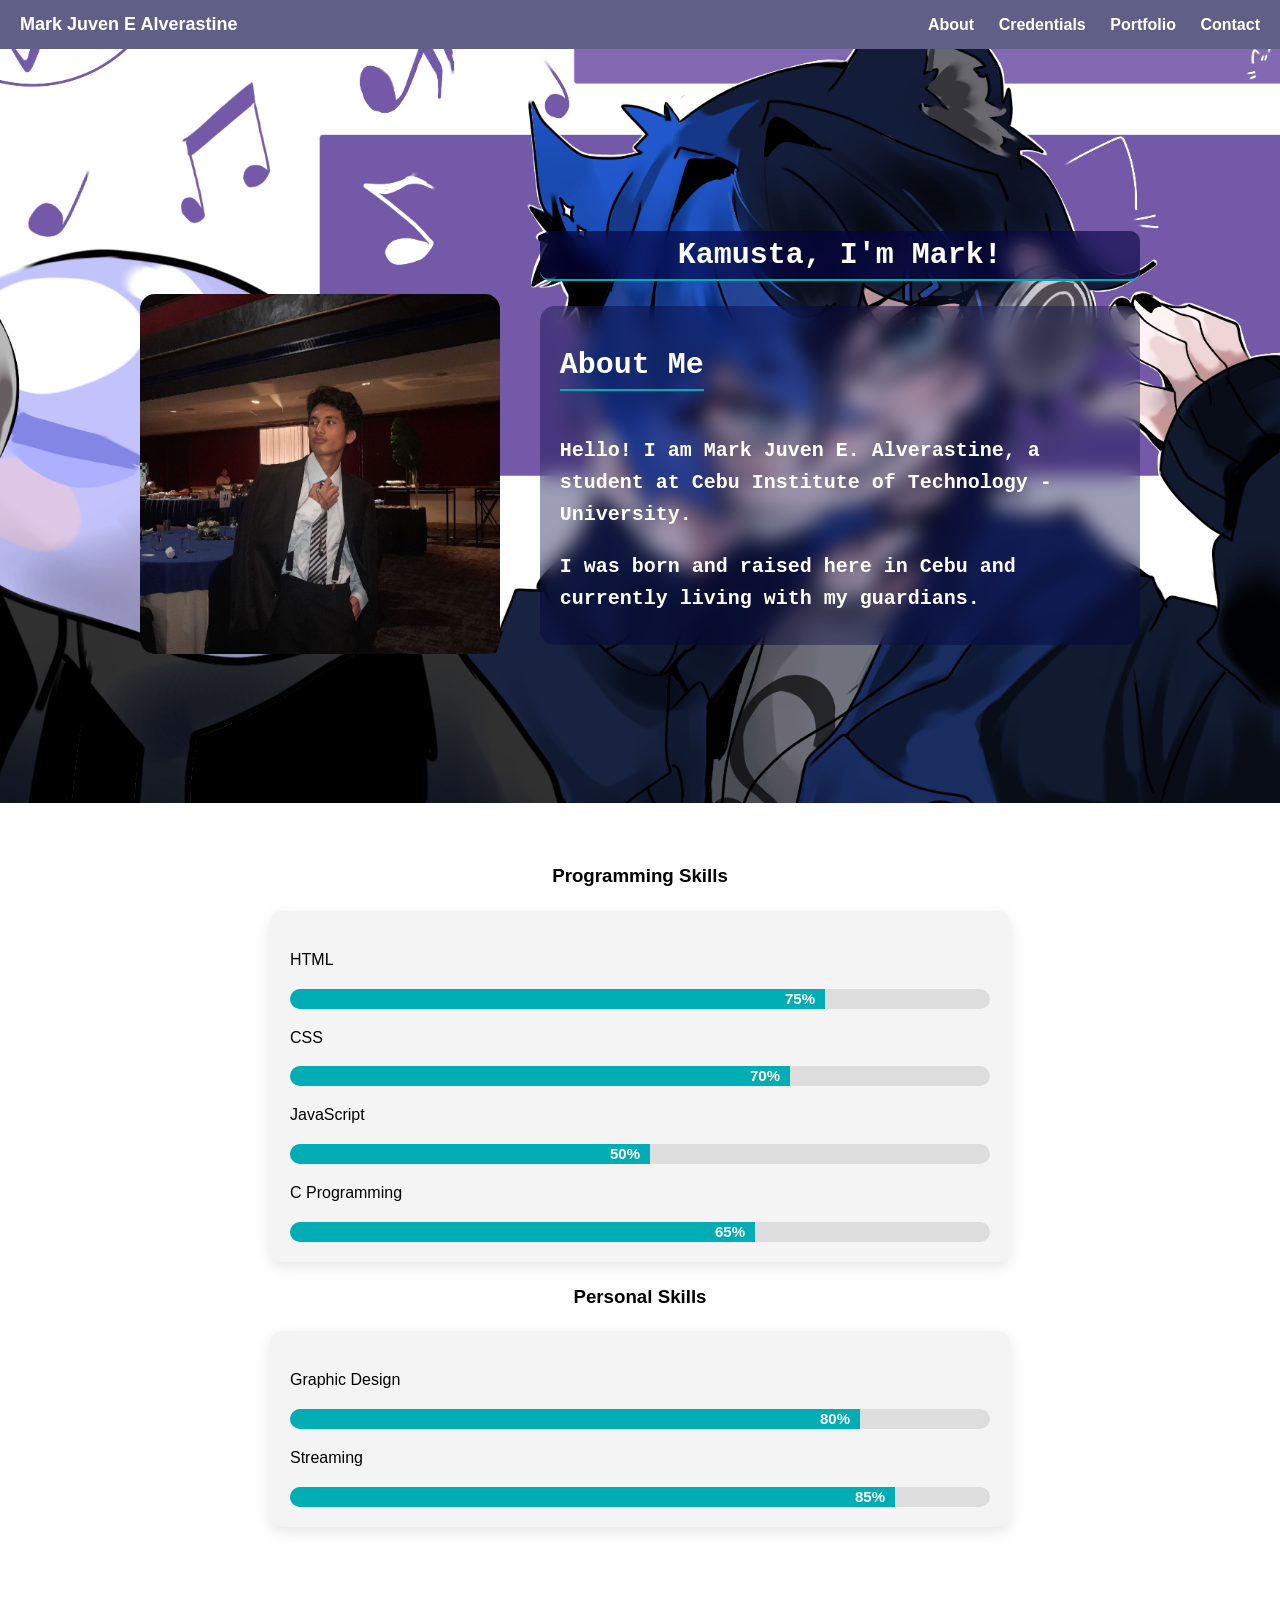
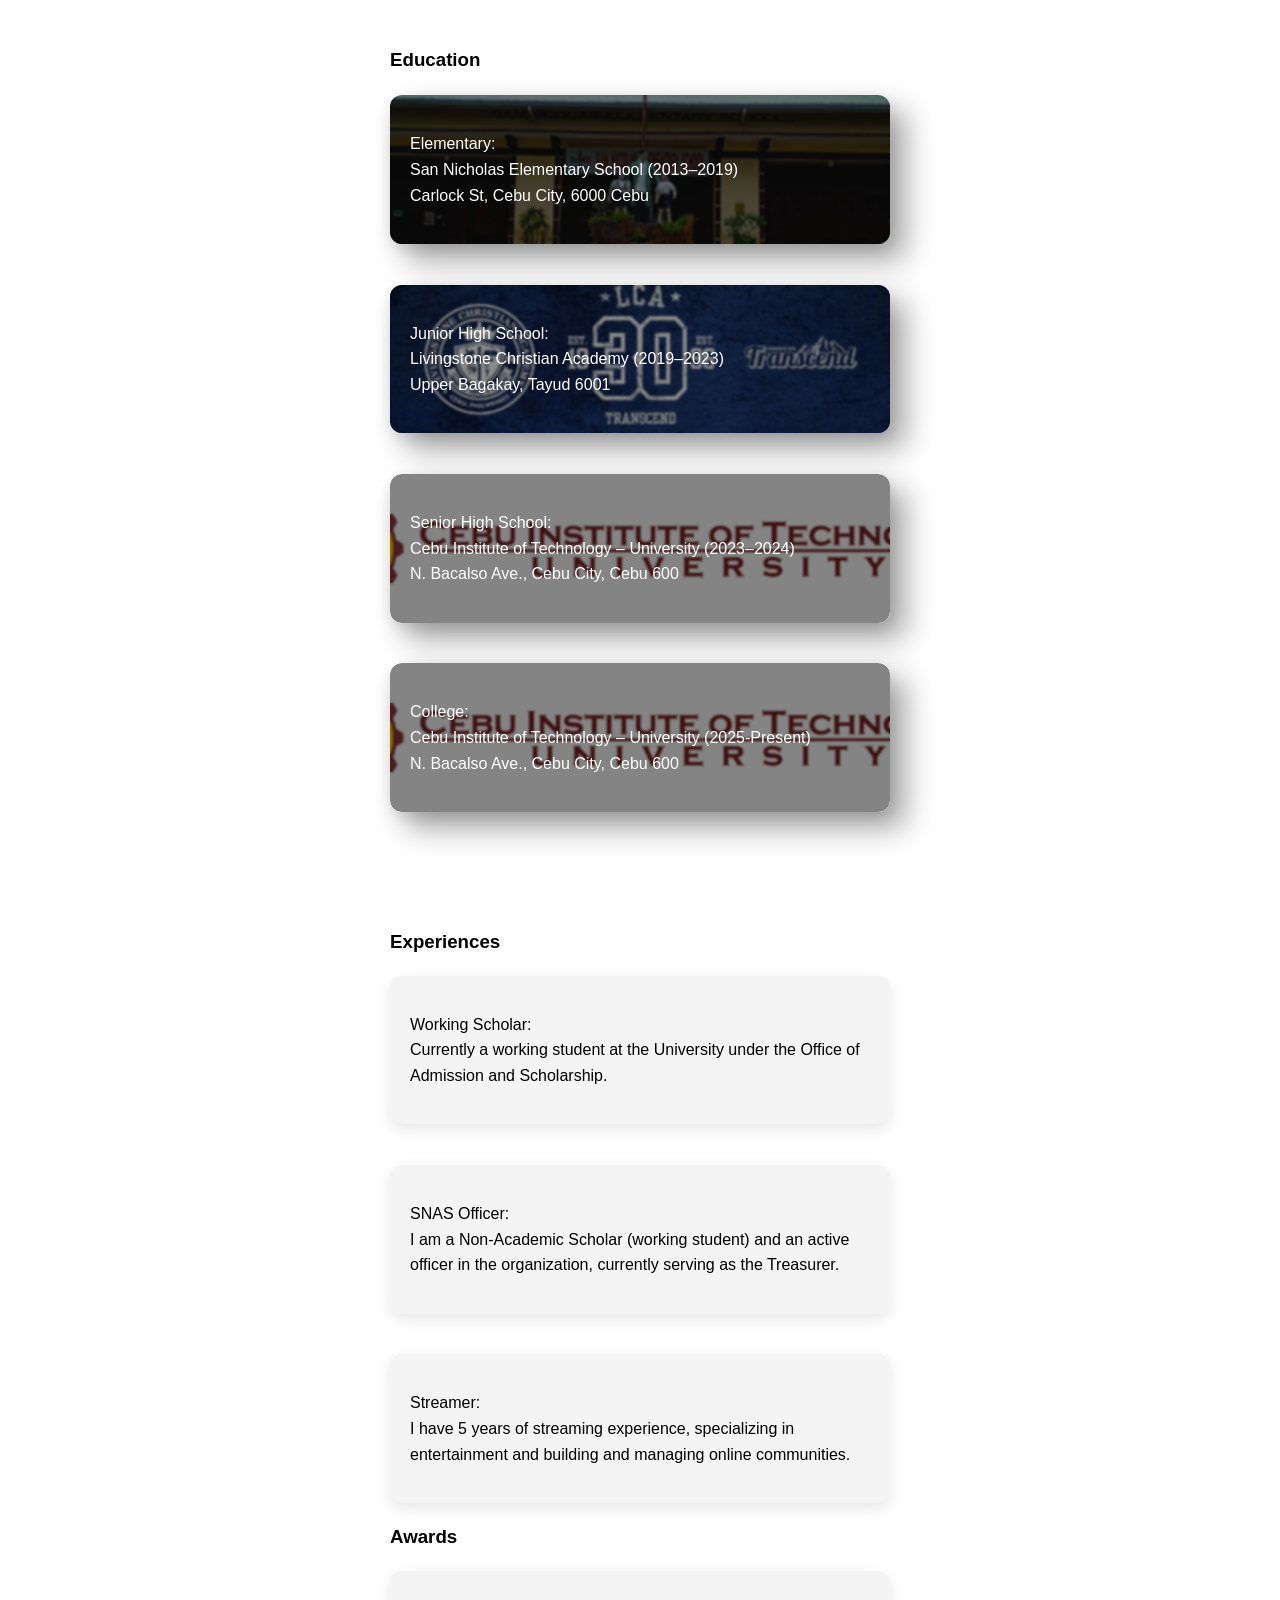
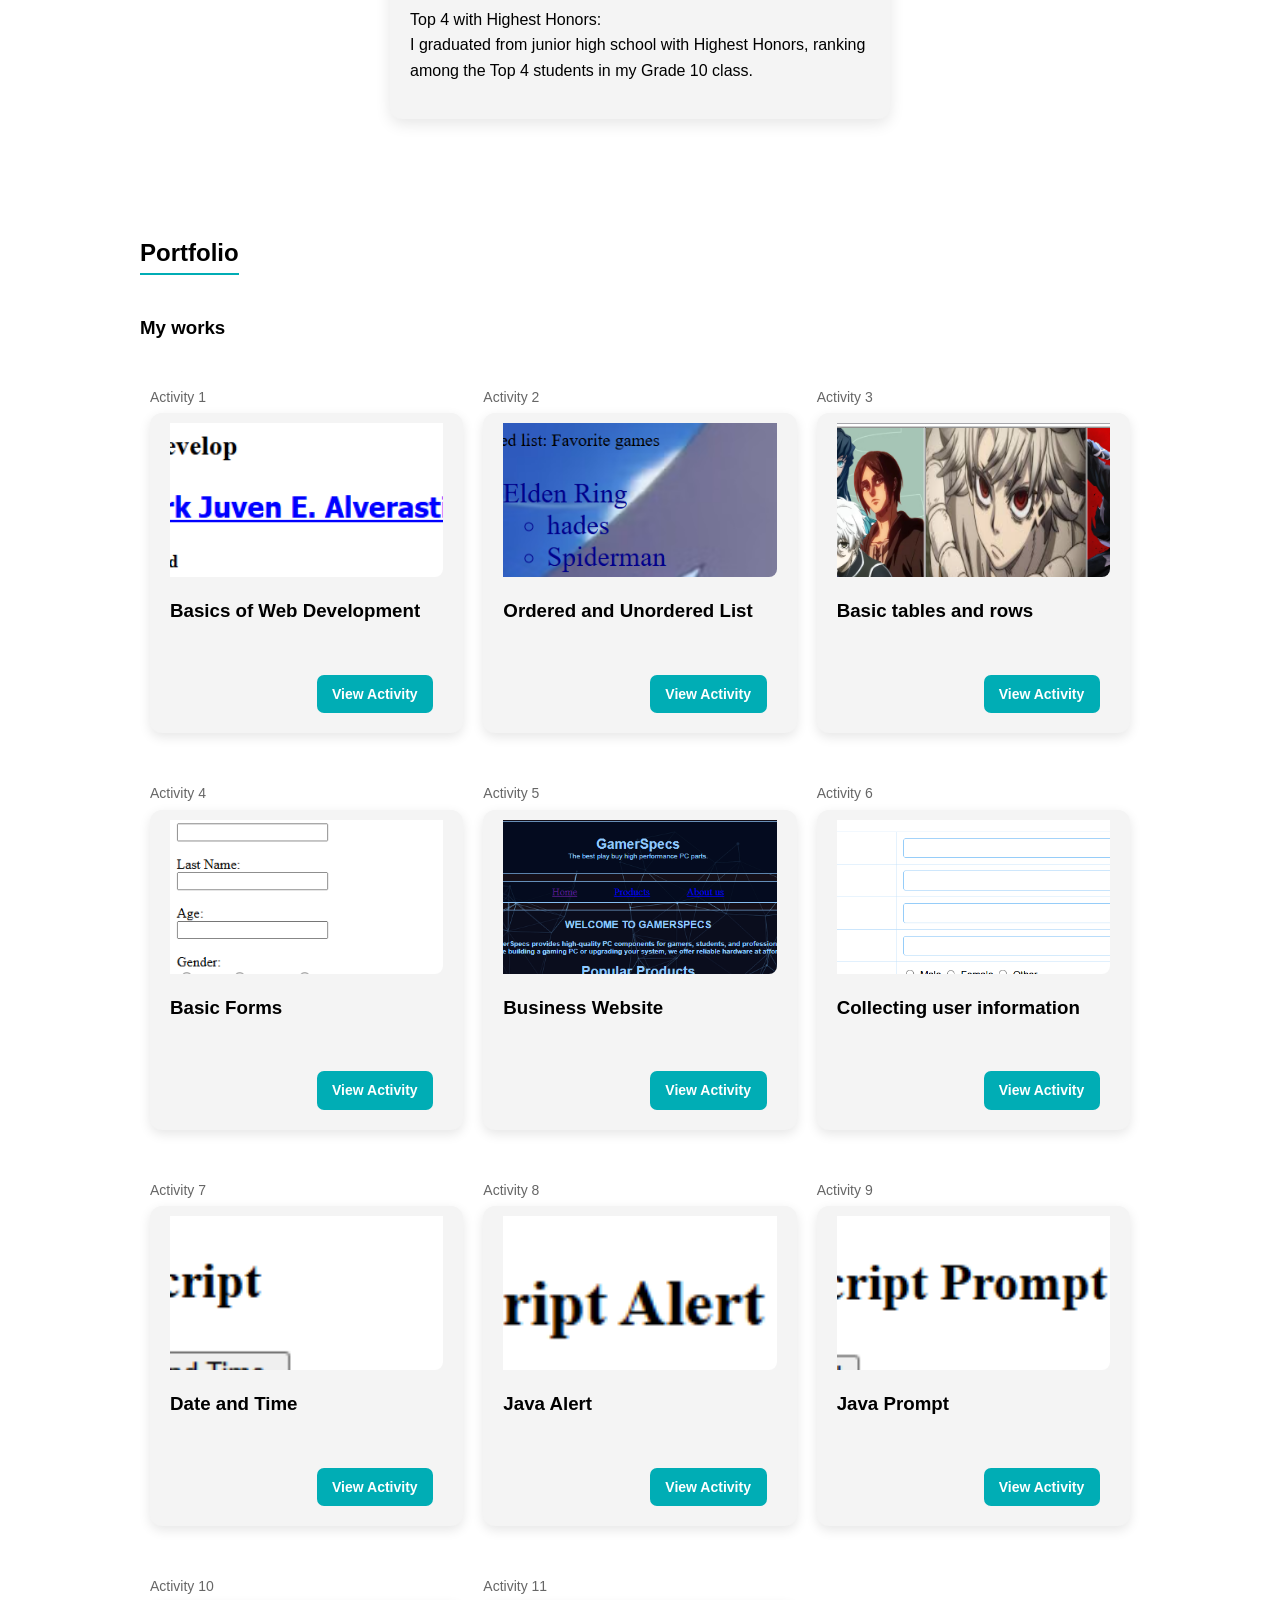
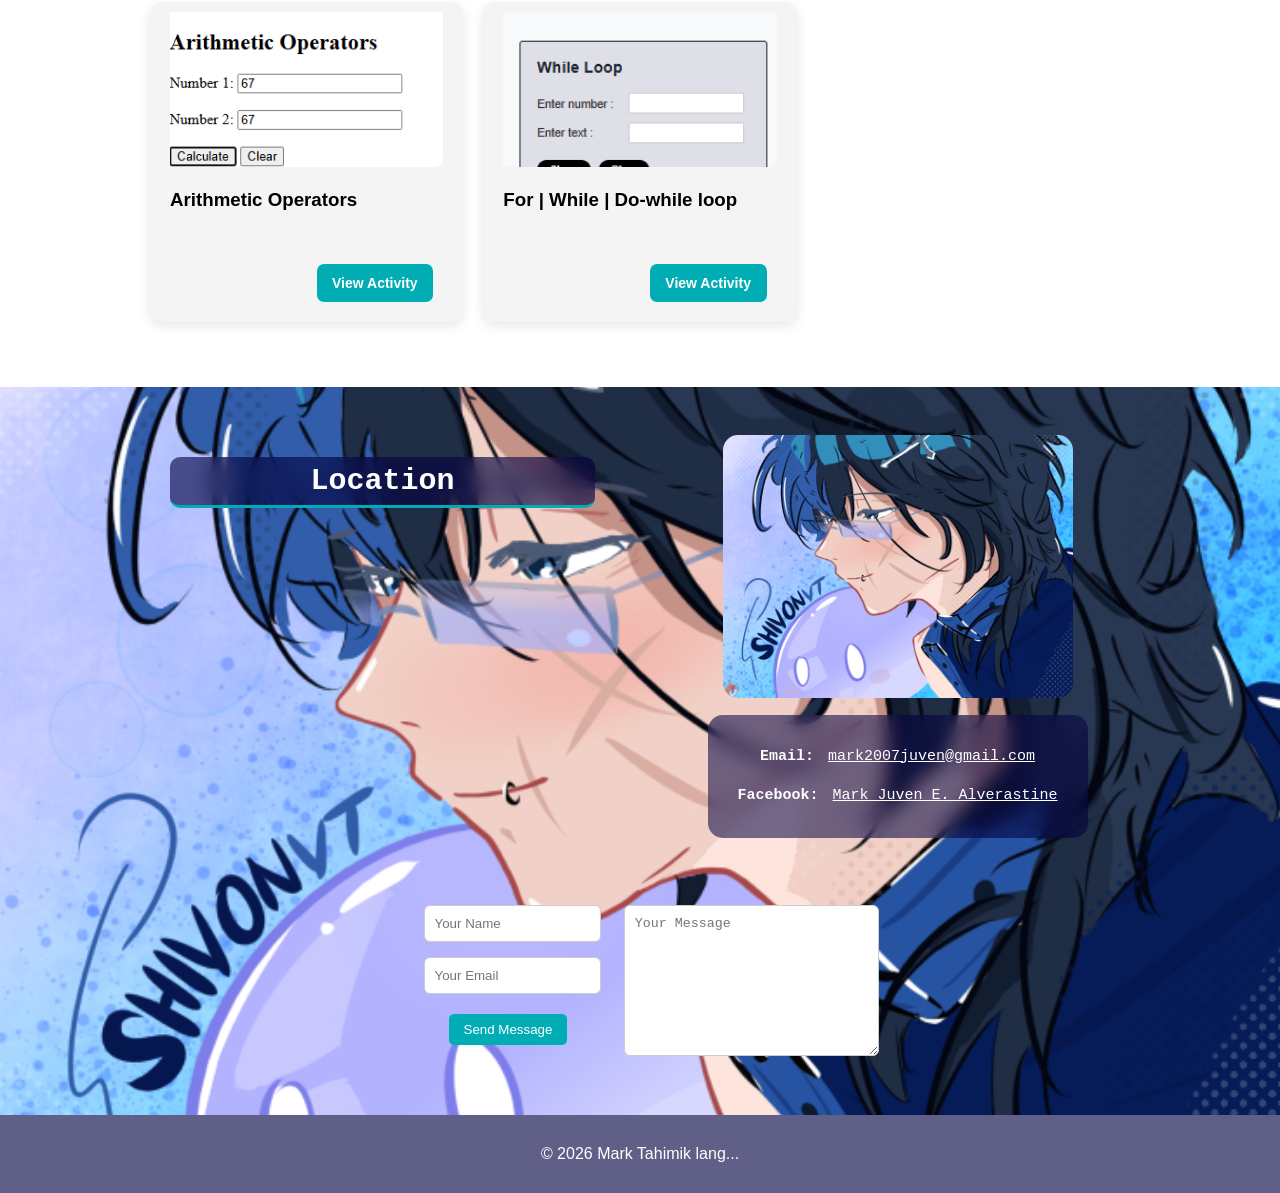
<file: index.html>
<!DOCTYPE html>
<html lang="en">
<head>
    <meta charset="UTF-8">
    <meta name="viewport" content="width=device-width, initial-scale=1.0">
    <link rel="stylesheet" href="styless.css">
    <title>My Portfolio</title>
</head>
<body>

    <!--jollibeemenu-->
    <nav>
        <div class="nav-container">
            <div class="logo">Mark Juven E Alverastine</div>
                <div class="nav-links">
                <a href="#about">About</a>
                <a href="#skill">Credentials</a>
                <a href="#portfolio">Portfolio</a>
                <a href="#contact">Contact</a>
                </div>
        </div>
    </nav>

    
    <header>
        <section id="about">
        <div class="container">

      
        <div class="header-left">
            <img src="imgs/ako.jpg">
        </div>

      
        <div class="header-right">
            <h1 class="title">Kamusta, I'm Mark!</h1>
            <div class="shortinfo">
            <h2>About Me</h2>
            <p>Hello! I am Mark Juven E. Alverastine, a student at Cebu Institute of Technology - University.</p>
            <p>I was born and raised here in Cebu and currently living with my guardians.</p>
            </div>
        </div>
        </section>
    </header>
    

    <!--Who me-->
    <section id="skill">
    <h3>Programming Skills</h3>

    <div class="card">
    <div class="skill">
        <p>HTML</p>
        <div class="progress">
            <div class="progress-bar html">75%</div>
        </div>
    </div>

    <div class="skill">
        <p>CSS</p>
        <div class="progress">
            <div class="progress-bar css">70%</div>
        </div>
    </div>

    <div class="skill">
        <p>JavaScript</p>
        <div class="progress">
            <div class="progress-bar js">50%</div>
        </div>
    </div>

    <div class="skill">
        <p>C Programming</p>
        <div class="progress">
            <div class="progress-bar c">65%</div>
        </div>
    </div>

    </div>

    <h3>Personal Skills</h3>
    <div class="card">
    <div class="skill">
        <p>Graphic Design</p>
        <div class="progress">
            <div class="progress-bar gd">80%</div>
        </div>

    <div class="skill">
        <p>Streaming</p>
        <div class="progress">
            <div class="progress-bar stream">85%</div>
        </div>
    </div>     
    </div>
    </div>
    </section>
    <section id="information">
        <h3>Education</h3>
        <div class="elementary">
        <div class="card">
        <P>Elementary:<br>
        San Nicholas Elementary School (2013–2019)<br>
        Carlock St, Cebu City, 6000 Cebu</p>
        </div>
        </div>
        <br>
        <div class="jsh">
        <div class="card">
        <P>Junior High School:<br>
        Livingstone Christian Academy (2019–2023)<br>
        Upper Bagakay, Tayud 6001</p>
        </div>
        </div>
        <br>
        <div class="shs">
        <div class="card">
        <P>Senior High School:<br>
        Cebu Institute of Technology – University (2023–2024)<br>
        N. Bacalso Ave., Cebu City, Cebu 600</p>
        </div>
        </div>
        <br>
        <div class="college">
        <div class="card">
        <P>College:<br>
        Cebu Institute of Technology – University (2025-Present)<br>
        N. Bacalso Ave., Cebu City, Cebu 600</p>
        </div>
        </div>
        </P>
    </section>
    <section id="otherinfo">
        <h3>Experiences</h3>
         <div class="card">
        <P>Working Scholar:<br>
        Currently a working student at the University under the Office of Admission and Scholarship.
        </p>
        </div>
        <br>
         <div class="card">
        <P>SNAS Officer:<br>
        I am a Non-Academic Scholar (working student) and an active officer in the organization, currently serving as the Treasurer.
        </p>
        </div>
        <br>
        <div class="card">
        <P>Streamer:<br>
        I have 5 years of streaming experience, specializing in entertainment and building and managing online communities.
        </p>
        </div>
    
        <h3>Awards</h3>
        <div class="card">
        <P>Top 4 with Highest Honors:<br>
        I graduated from junior high school with Highest Honors, ranking among the Top 4 students in my Grade 10 class.
        </p>
        </div>
        </div>
    </section>

    <!--Portpolito-->
    <section id="portfolio">
    <div class="container">
        <h2>Portfolio</h2>
        <h3>My works</h3>

        <div class="activities">

            <!-- ACT1 -->
            <div class="act1">
                <p>Activity 1</p>
                <div class="card">
                    <div class="card-img">
                       <img src="imgs/1.png" alt="act1">
                    </div>
                    <div class="actname"><h3>Basics of Web Development</h3></div>
                    <a href="activity1.html" target="_blank" class="btn">
                        View Activity
                    </a>
                </div>
            </div>

            <!-- ACT2 -->
            <div class="act2">
                <p>Activity 2</p>
                <div class="card">
                    <div class="card-img">
                        <img src="imgs/2.png" alt="act2">
                    </div>
                    <div class="actname"><h3>Ordered and Unordered List</h3></div>
                    <a href="activity2.html" target="_blank" class="btn">
                        View Activity
                    </a>
                </div>
            </div>

            <!-- ACT3 -->
            <div class="act3">
                <p>Activity 3</p>
                <div class="card">
                    <div class="card-img">
                        <img src="imgs/3.png" alt="act3">
                    </div>
                    <div class="actname"><h3>Basic tables and rows</h3></div>
                    <a href="activity3.html" target="_blank" class="btn">
                        View Activity
                    </a>
                </div>
            </div>

            <!-- ACT4 -->
            <div class="act4">
                <p>Activity 4</p>
                <div class="card">
                    <div class="card-img">
                        <img src="imgs/4.png" alt="act4">
                    </div>
                    <div class="actname"><h3>Basic Forms</h3></div>
                    <a href="activity4.html" target="_blank" class="btn">
                        View Activity
                    </a>
                </div>
            </div>

            <!-- ACT5 -->
            <div class="act5">
                <p>Activity 5</p>
                <div class="card">
                    <div class="card-img">
                        <img src="imgs/5.png" alt="act5">
                    </div>
                    <div class="actname"><h3>Business Website</h3></div>
                    <a href="act5home.html" target="_blank" class="btn">
                        View Activity
                    </a>
                </div>
            </div>

            <!-- ACT6 -->
            <div class="act6">
                <p>Activity 6</p>
                <div class="card">
                    <div class="card-img">
                        <img src="imgs/6.png" alt="act6">
                    </div>
                    <div class="actname"><h3>Collecting user information</h3></div>
                    <a href="activity4V2.html" target="_blank" class="btn">
                        View Activity
                    </a>
                </div>
            </div>
            
            <!-- ACT7 -->
            <div class="act7">
                <p>Activity 7</p>
                <div class="card">
                    <div class="card-img">
                        <img src="imgs/7.png" alt="act7">
                    </div>
                    <div class="actname"><h3>Date and Time</h3></div>
                    <a href="activity7.html" target="_blank" class="btn">
                        View Activity
                    </a>
                </div>
            </div>

            <!-- ACT8 -->
            <div class="act8">
                <p>Activity 8</p>
                <div class="card">
                    <div class="card-img">
                        <img src="imgs/8.png" alt="act8">
                    </div>
                    <div class="actname"><h3>Java Alert</h3></div>
                    <a href="activity8.html" target="_blank" class="btn">
                        View Activity
                    </a>
                </div>
            </div>

            <!-- ACT9 -->
            <div class="act9">
                <p>Activity 9</p>
                <div class="card">
                    <div class="card-img">
                        <img src="imgs/9.png" alt="act9">
                    </div>
                    <div class="actname"><h3>Java Prompt</h3></div>
                    <a href="activity9.html" target="_blank" class="btn">
                        View Activity
                    </a>
                </div>
            </div>

            <!-- ACT10 -->
            <div class="act10">
                <p>Activity 10</p>
                <div class="card">
                    <div class="card-img">
                        <img src="imgs/10.png" alt="act10">
                    </div>
                    <div class="actname"><h3>Arithmetic Operators</h3></div>
                    <a href="activity10.html" target="_blank" class="btn">
                        View Activity
                    </a>
                </div>
            </div>

            <!-- ACT11 -->
            <div class="act11">
                <p>Activity 11</p>
                <div class="card">
                    <div class="card-img">
                        <img src="imgs/11.png" alt="act11">
                    </div>
                    <div class="actname"><h3>For | While | Do-while loop</h3></div>
                    <a href="activity11.html" target="_blank" class="btn">
                        View Activity
                    </a>
                </div>
            </div>

        </div>
    </div>
</section>

    <!--#87000JOLLIBEE-->
    <section id="contact">
    <div class="container">
    <div class="map">
        <h3 class="loc">Location</h3>
            <iframe src="https://www.google.com/maps?q=Cebu&output=embed"></iframe>
        </div>

        <!-- RIGHT: IMAGE + INFO -->
        <div class="contact-right">
            <img src="imgs/Shivon (flear).png" alt="Art">

            <div class="info">
                <p><span class="label">Email:</span> <a href="https://mail.google.com/mail/u/0/#inbox?compose=new">mark2007juven@gmail.com</a></p>
                <p><span class="label">Facebook:</span> <a href="https://www.facebook.com/markjuven.alverastine">Mark Juven E. Alverastine</a></p>
            </div>
        </div>
        <form class="contact-form">

    <div class="form-row">

        <!-- sa left ni -->
        <div class="form-left">
            <input type="text" placeholder="Your Name" required>
            <input type="email" placeholder="Your Email" required>
        </div>

        <!-- sa right ni -->
        <div class="form-right">
            <textarea placeholder="Your Message" required></textarea>
        </div>

    </div>

    <button type="submit">Send Message</button>

    </form>
    </div>
    </section>

    <!--DRUMSTICK-->
    <footer>
    <p>© 2026 Mark Tahimik lang...</p>
    </footer>
</body>
</html>
</file>
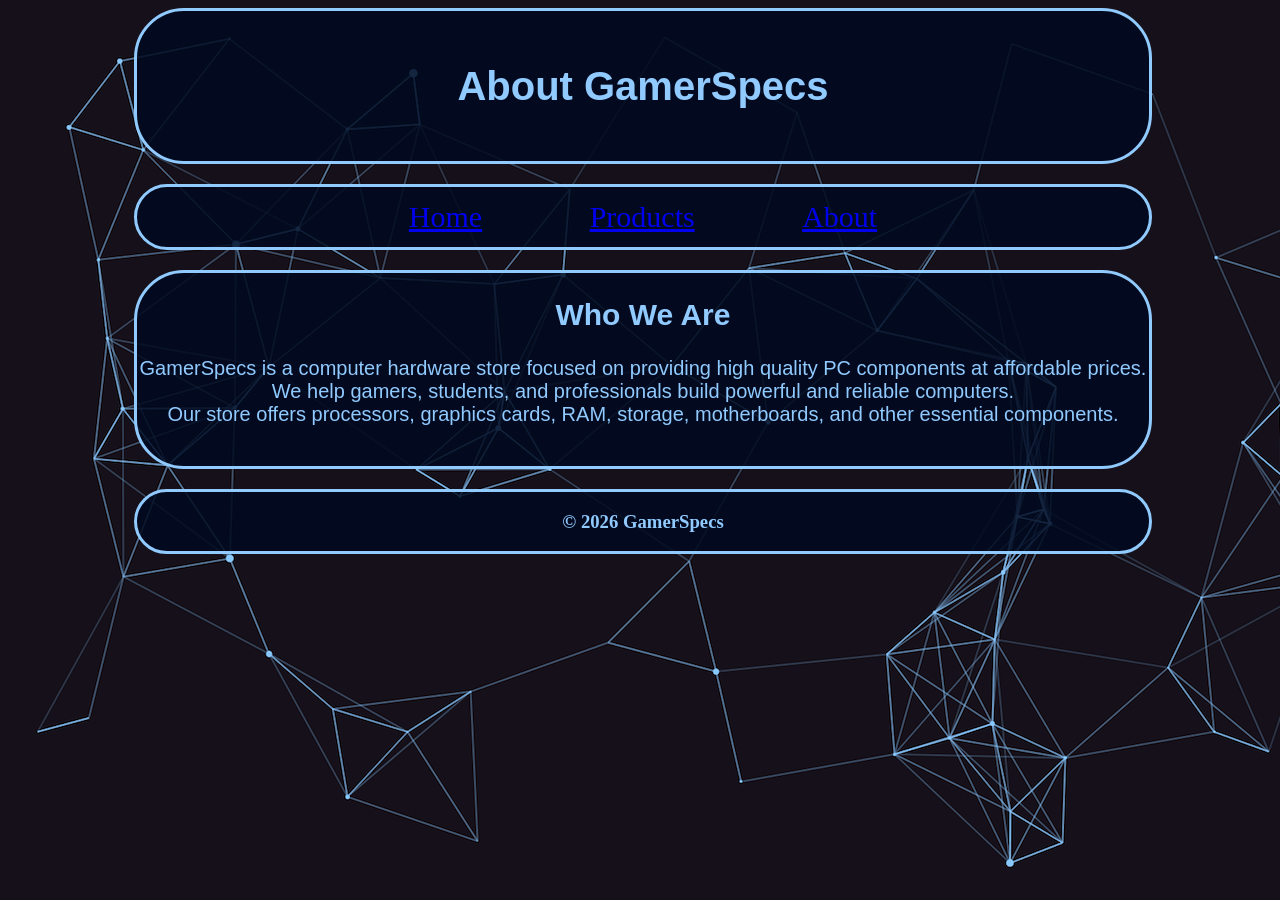
<file: about.html>
<!DOCTYPE html>
<html>
<head>
<title>About GamerSpecs</title>

<link rel="stylesheet" href="style.css">
</head>

<body>

<div class="header">
<h1>About GamerSpecs</h1>
</div>

<div id="navbar">
<a href="act5home.html">Home</a>
<a href="products.html">Products</a>
<a href="about.html">About</a>
</div>

<div class="container3">

<h2>Who We Are</h2>

<p>
GamerSpecs is a computer hardware store focused on providing
high quality PC components at affordable prices.
</p>

<p>
We help gamers, students, and professionals build powerful
and reliable computers.
</p>

<p>
Our store offers processors, graphics cards, RAM,
storage, motherboards, and other essential components.
</p>

</div>

<div class="footer">
<h3>© 2026 GamerSpecs</h3>
</div>

</body>
</html>
</file>
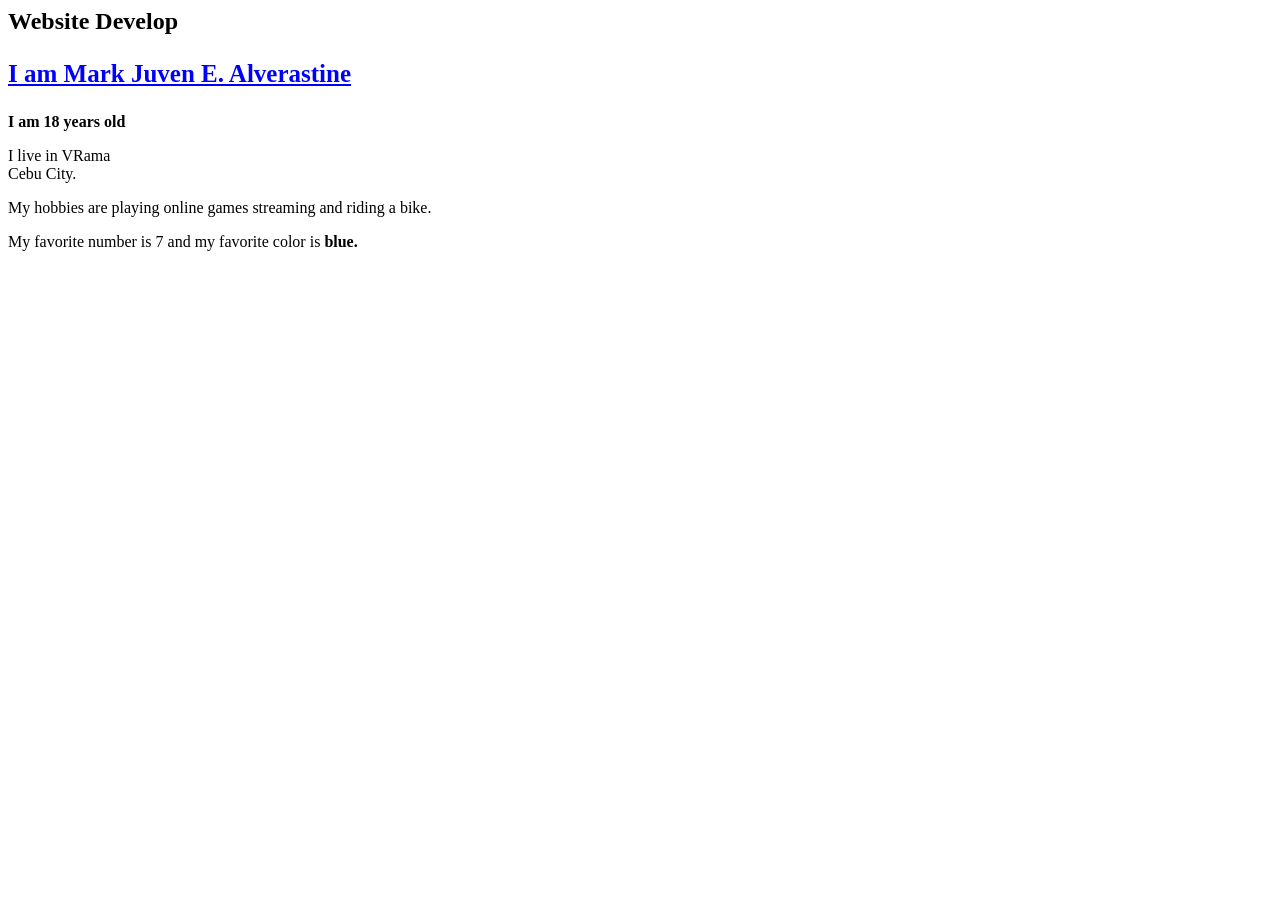
<file: activity1.html>
<!DOCTYPE>
    <html>	
   	    <head>
	        <title>Website</title>	
   	    <head>
    <body>
        <h2>Website Develop</h2>
    <p style= "font-size: 25px; font-family:Tahoma, Geneva; font-weight: bold; color: blue; text-decoration: underline;"> I am Mark Juven E. Alverastine</p>
 <p><b>I am 18 years old</b></p>
 <p>I live in VRama <br>Cebu City.</p>
 <p>My hobbies are playing online games streaming and riding a bike.</p>
 <p>My favorite number is 7 and my favorite color is <b style="font-weight: bolder;">blue.</b></p>
        </body>
<html>
</file>
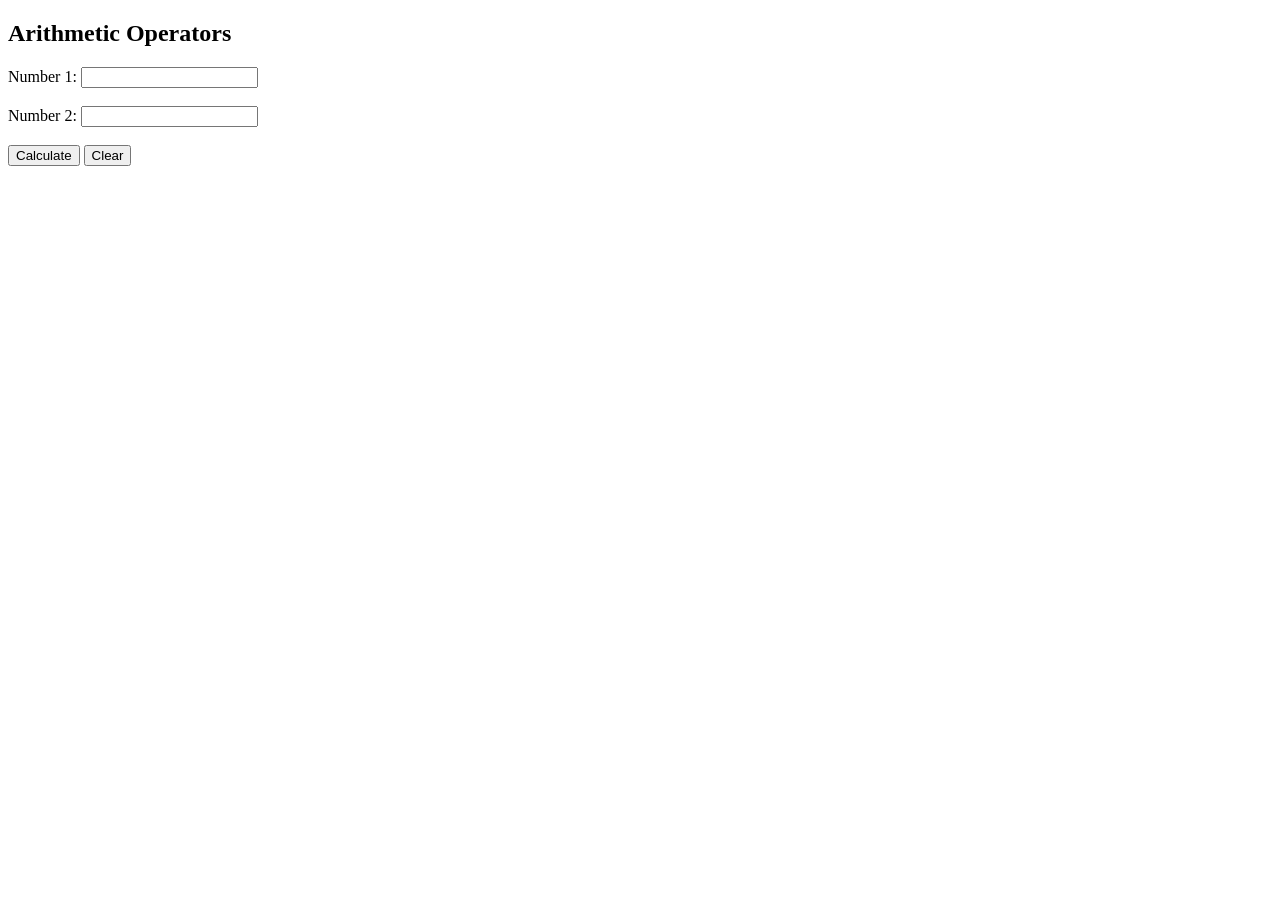
<file: activity10.html>
<!DOCTYPE html>
<html>
<head>
    <title>Activity 10</title>
    <script src="script.js"></script>
</head>
<body>

    <h2>Arithmetic Operators</h2>

    <form id="sumForm">
        <label for="num1">Number 1:</label>
        <input type="text" id="num1" name="num1"><br><br>

        <label for="num2">Number 2:</label>
        <input type="text" id="num2" name="num2"><br><br>

        <button type="button" onclick="calculate()">Calculate</button>
        <button type="reset" onclick="clearFields()">Clear</button>
    </form>

    <p id="sum"></p>
    <p id="dif"></p>
    <p id="div"></p>
    <p id="mul"></p>
    <p id="quo"></p>

</body>
</html>
</file>
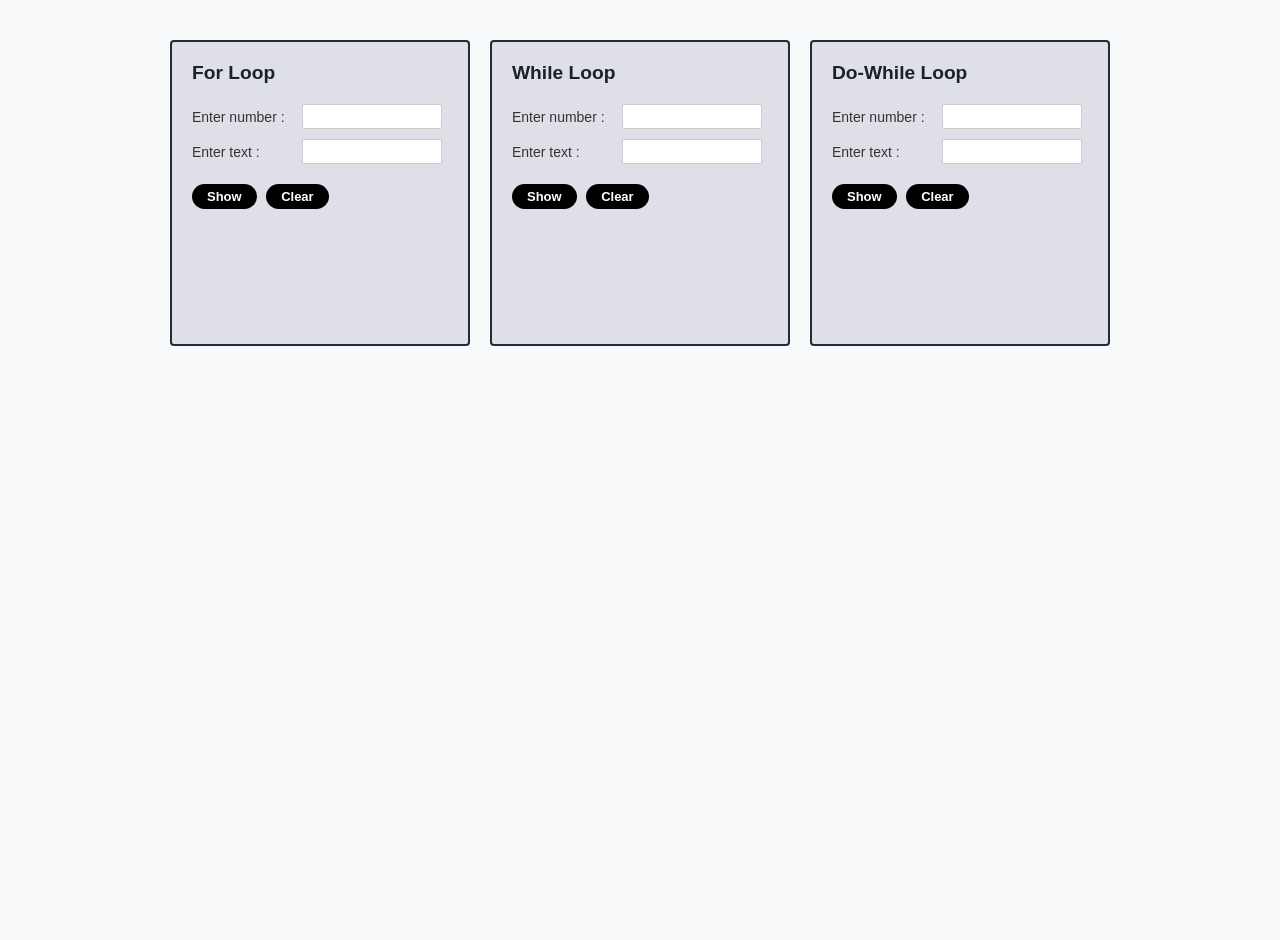
<file: activity11.html>
<!DOCTYPE html>
<html lang="en">
<head>
    <meta charset="UTF-8">
    <meta name="viewport" content="width=device-width, initial-scale=1.0">
    <title>Activity 11</title>

    <link rel="stylesheet" href="style11.css">
  
    <script src="functionLoop.js"></script>
</head>
<body>

    <div class="container">
        
       
        <div class="card">
            <h3>For Loop</h3>
            <form>
                <div class="input-group">
                    <label>Enter number :</label>
                    <input type="text" id="num1">
                </div>
                <div class="input-group">
                    <label>Enter text :</label>
                    <input type="text" id="text1">
                </div>
                <button type="button" class="btn" onclick="runForLoop()">Show</button>
                <button type="button" class="btn" onclick="clearFor()">Clear</button>
            </form>
            <div id="output1" class="output"></div>
        </div>

     
        <div class="card">
            <h3>While Loop</h3>
            <form>
                <div class="input-group">
                    <label>Enter number :</label>
                    <input type="text" id="num2">
                </div>
                <div class="input-group">
                    <label>Enter text :</label>
                    <input type="text" id="text2">
                </div>
                <button type="button" class="btn" onclick="runWhileLoop()">Show</button>
                <button type="button" class="btn" onclick="clearWhile()">Clear</button>
            </form>
            <div id="output2" class="output"></div>
        </div>

        
        <div class="card">
            <h3>Do-While Loop</h3>
            <form>
                <div class="input-group">
                    <label>Enter number :</label>
                    <input type="text" id="num3">
                </div>
                <div class="input-group">
                    <label>Enter text :</label>
                    <input type="text" id="text3">
                </div>
                <button type="button" class="btn" onclick="runDoWhileLoop()">Show</button>
                <button type="button" class="btn" onclick="clearDo()">Clear</button>
            </form>
            <div id="output3" class="output"></div>
        </div>

    </div>

</body>
</html>
</file>
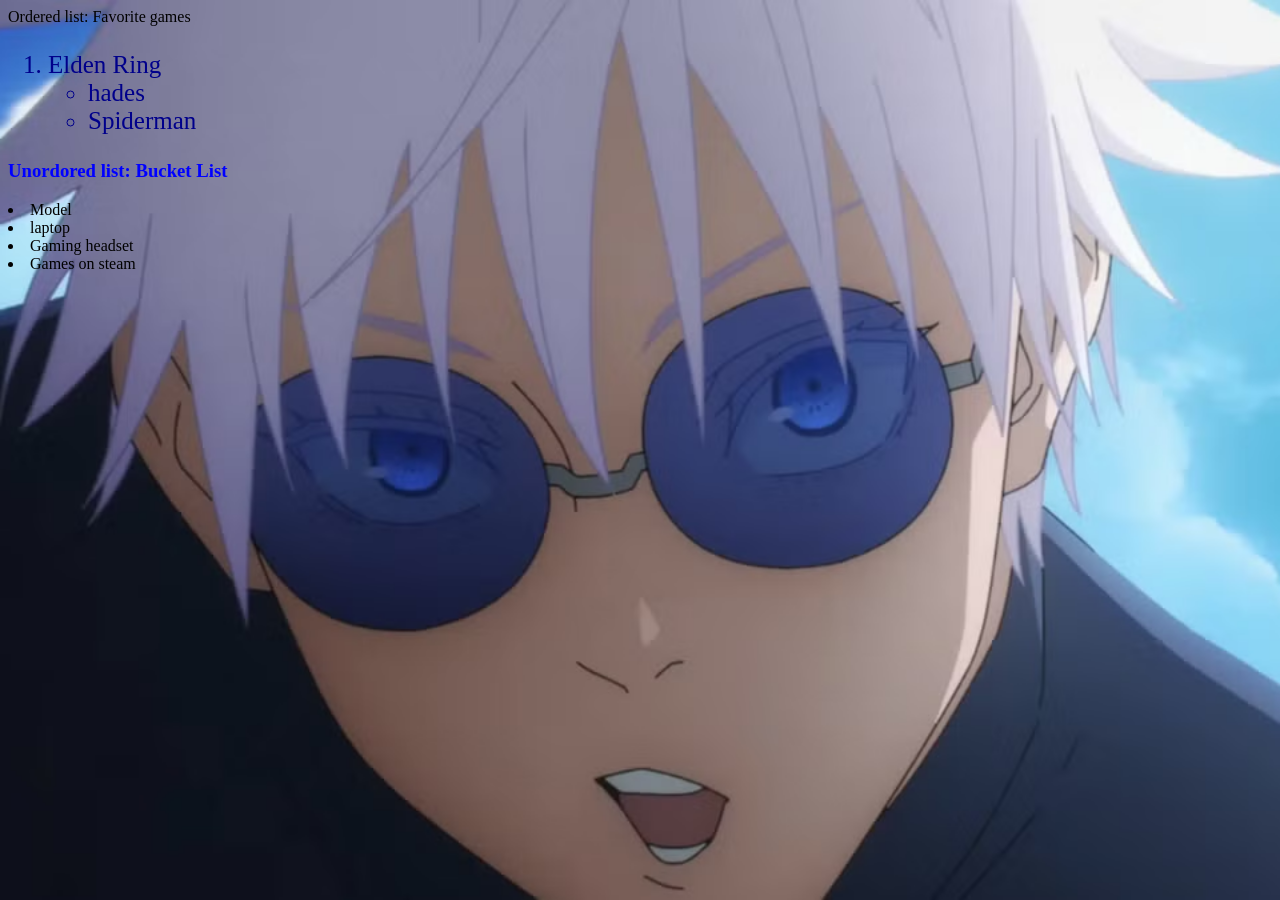
<file: activity2.html>
<!DOCTYPE html>
    <html>
    <title>activity2</title>
    <head>

            </head>
        <body style="background: url('img/gojo.avif') no-repeat; background-position: center; background-size: cover; background-attachment: fixed;>
            <h3 style="color: darkblue; font-size: 30px"> Ordered list: Favorite games</h3>
            <ol style="color: darkblue; font-size: 25px;">
                <li>Elden Ring</li>
                    <ul>
                        <li>hades</li>
                        <li>Spiderman</li>
                    </ul>
            </ol>
            <h3 style="color: blue; font size: 30px;">Unordored list: Bucket List</h3>
                <li>Model</li>
                <li>laptop</li>
                <li>Gaming headset</li>
                <li>Games on steam</li>



        </body>
            </html>
</file>
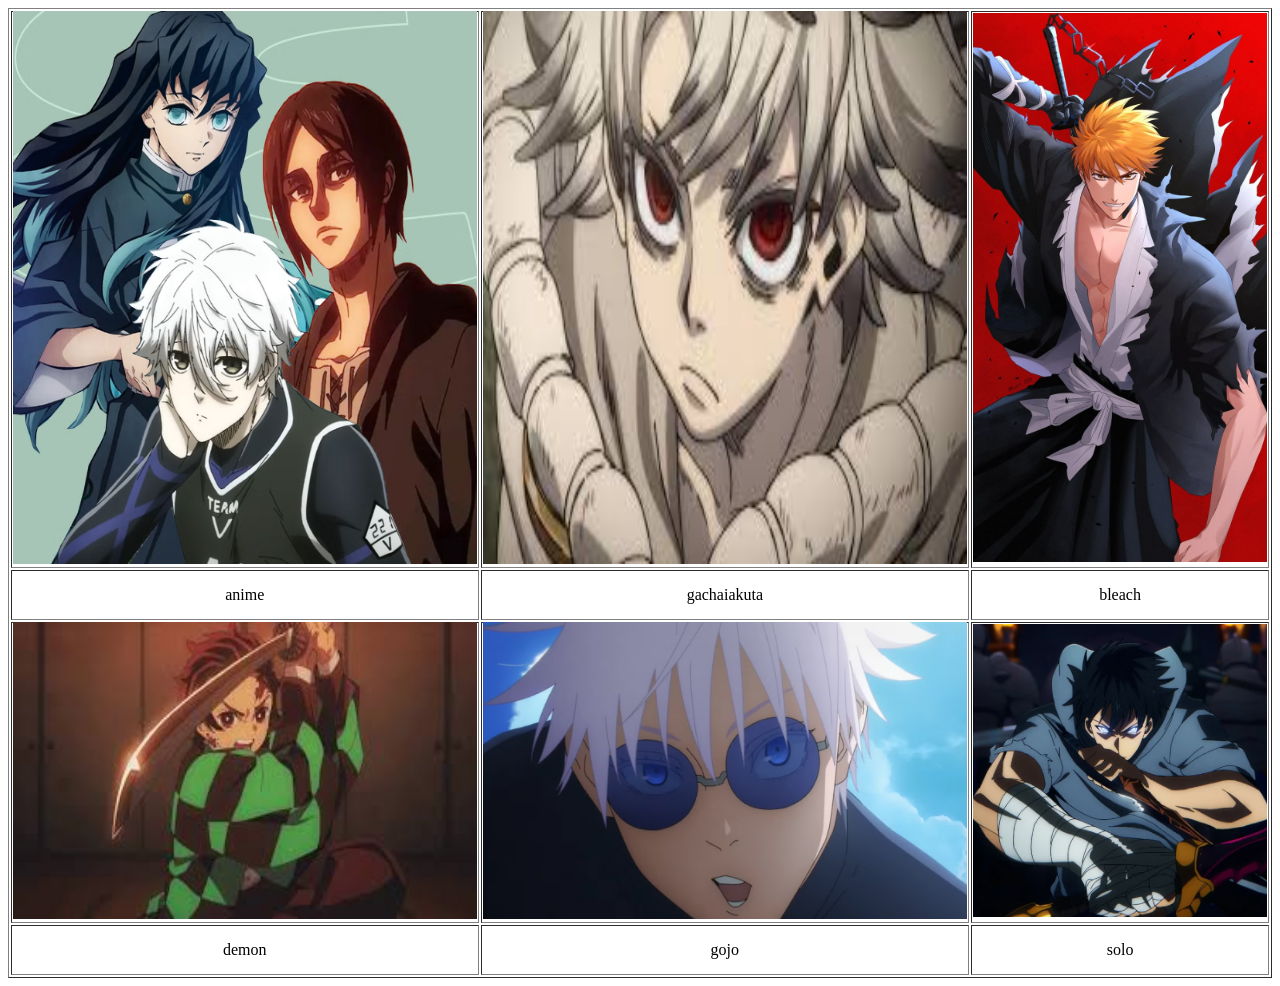
<file: activity3.html>
<!DOCTYPE html>
    <html>
    <title>activity4</title>
    <head>

            </head>
        <body>
        <table border="1px" width="100%" height="500" style="text-align:center;">
            <tr height="200px">
                <td><img src="img/anime.avif" alt="anime" style="width: 100%; height: 100%;"></td>
                <td><img src="img/gachaiakuta.jpg"alt="gatchakuta" style="width: 100%; height:100%;"></td>
                <td><img src="img/bleach.jpg" alt="bleach" style="width: 100%; height: 100%;"></td>
            </tr>
            <tr height="50px">
                <td>anime</td>
                <td>gachaiakuta</td>
                <td>bleach</td>
            </tr>
            <tr height="200px">
                <td><img src="img/demon slayer.jpg" alt="demon" style="width: 100%; height: 100%;"></td>
                <td><img src="img/gojo.avif" alt="gojo"style="width: 100%; height: 100%;"></td>
                <td><img src="img/sololeveling.avif" alt="solo"style="width: 100%; height: 100%;"></td>
            </tr>
            <tr height="50px">
                <td>demon</td>
                <td>gojo</td>
                <td>solo</td>
            </tr>
        </table>    
        </body>
            </html>
</file>
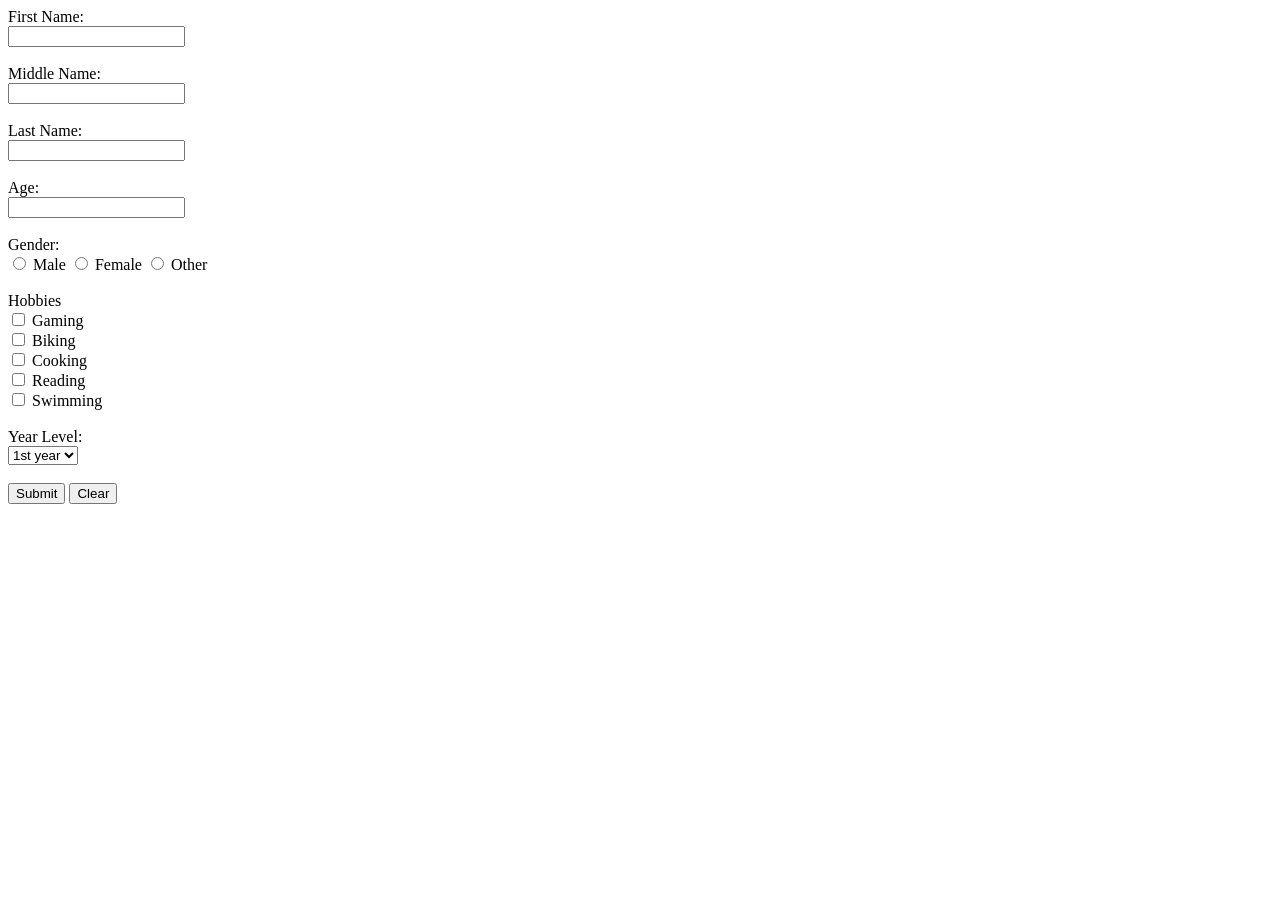
<file: activity4.html>
<!DOCTYPE html>
    <html>
    <title>User Information Form</title>
    <head>

            </head>
        <body>
        <form action="" method="post">
            
            <label for="fname">First Name:</label><br>
            <input type="text" id="fname" name="firstname" required><br><br>

            <label for="lname">Middle Name:</label><br>
            <input type="text" id="Mname" name="Middle Name" required><br><br>

            <label for="lname">Last Name:</label><br>
            <input type="text" id="lname" name="lastname" required><br><br>

            <label for="age">Age:</label><br>
            <input type="number" id="age" name="age" required><br><br>

            <label>Gender:</label><br>
            <input type="radio" id="male" name="gender" value="male">
            <label for="male">Male</label>
            <input type="radio" id="female" name="gender" value="female">
            <label for="female">Female</label>
            <input type="radio" id="other" name="gender" value="other">
            <label for="other">Other</label><br><br>

            <label>Hobbies</label><br>
            <input type="checkbox" id="hobby1" name="hobby" value="Gaming">
            <label for="hobby1">Gaming</label><br>
            <input type="checkbox" id="hobby2" name="hobby" value="Biking">
            <label for="hobby2">Biking</label><br>
            <input type="checkbox" id="hobby3" name="hobby" value="Cooking">
            <label for="hobby3">Cooking</label><br>
            <input type="checkbox" id="hobby4" name="hobby" value="Reading">
            <label for="hobby4">Reading</label><br>
            <input type="checkbox" id="hobby5" name="hobby" value="Swimming">
            <label for="hobby5">Swimming</label><br><br>


            <label for="year-level">Year Level:</label><br>
            <select id="year-level" name="year_level">
                <option value="1st-year">1st year</option>
                <option value="2nd-year">2st year</option>
                <option value="3rd-year">3st year</option>
                <option value="4th-year">4st year</option>

            </select><br><br>
            <button type="submit">Submit</button>
            <button type="reset">Clear</button>

        </form>
        </body>
            </html>
</file>
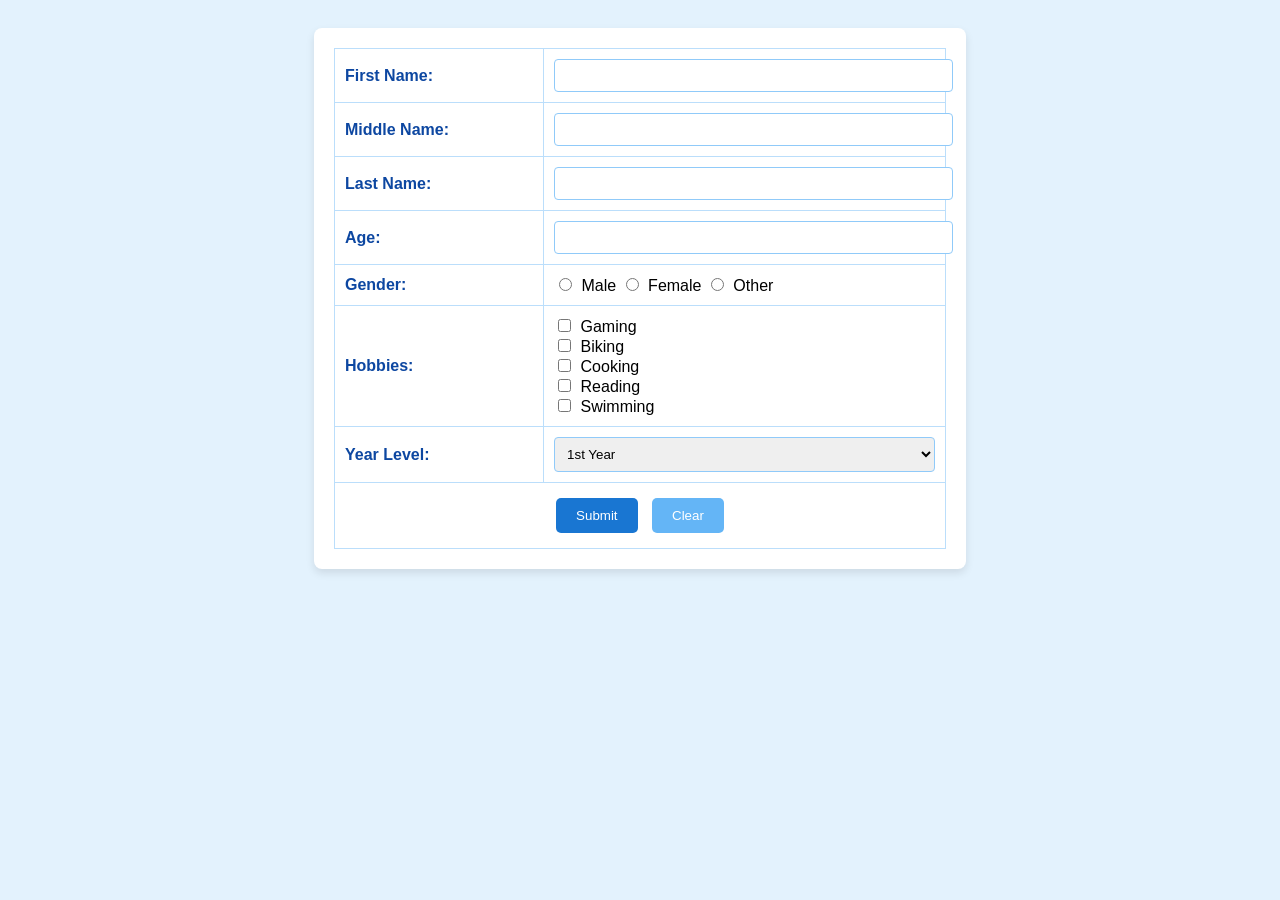
<file: activity4V2.html>
<!DOCTYPE html>
<html>
<title>User Information Form</title>
<head>
    <style>
        body {
            font-family: Arial, sans-serif;
            background-color: #e3f2fd;
            padding: 20px;
        }

        form {
            background-color: #ffffff;
            width: 50%;
            margin: auto;
            padding: 20px;
            border-radius: 8px;
            box-shadow: 0 4px 8px rgba(0, 0, 0, 0.1);
        }

        table {
            width: 100%;
            border-collapse: collapse;
        }

        td {
            padding: 10px;
        }

        label {
            font-weight: bold;
            color: #0d47a1;
        }

        input[type="text"],
        input[type="number"],
        select {
            width: 100%;
            padding: 8px;
            border: 1px solid #90caf9;
            border-radius: 4px;
        }

        input[type="radio"],
        input[type="checkbox"] {
            margin-right: 5px;
        }

        button {
            background-color: #1976d2;
            color: white;
            border: none;
            padding: 10px 20px;
            border-radius: 5px;
            cursor: pointer;
            margin: 5px;
        }

        button[type="reset"] {
            background-color: #64b5f6;
        }

        button:hover {
            opacity: 0.85;
        }

        .center {
            text-align: center;
        }

        table, td {
            border: 1px solid #bbdefb;
        }
    </style>
</head>

<body>

    <form action="" method="post">
        <table>
            <tr>
                <td><label for="fname">First Name:</label></td>
                <td><input type="text" id="fname" name="firstname" required></td>
            </tr>

            <tr>
                <td><label for="Mname">Middle Name:</label></td>
                <td><input type="text" id="Mname" name="Middle Name" required></td>
            </tr>

            <tr>
                <td><label for="lname">Last Name:</label></td>
                <td><input type="text" id="lname" name="lastname" required></td>
            </tr>

            <tr>
                <td><label for="age">Age:</label></td>
                <td><input type="number" id="age" name="age" required></td>
            </tr>

            <tr>
                <td><label>Gender:</label></td>
                <td>
                    <input type="radio" name="gender"> Male
                    <input type="radio" name="gender"> Female
                    <input type="radio" name="gender"> Other
                </td>
            </tr>

            <tr>
                <td><label>Hobbies:</label></td>
                <td>
                    <input type="checkbox"> Gaming <br>
                    <input type="checkbox"> Biking <br>
                    <input type="checkbox"> Cooking <br>
                    <input type="checkbox"> Reading <br>
                    <input type="checkbox"> Swimming
                </td>
            </tr>

            <tr>
                <td><label for="year-level">Year Level:</label></td>
                <td>
                    <select id="year-level">
                        <option>1st Year</option>
                        <option>2nd Year</option>
                        <option>3rd Year</option>
                        <option>4th Year</option>
                    </select>
                </td>
            </tr>

            <tr>
                <td colspan="2" class="center">
                    <button type="submit">Submit</button>
                    <button type="reset">Clear</button>
                </td>
            </tr>
        </table>
    </form>

</body>
</html>
</file>
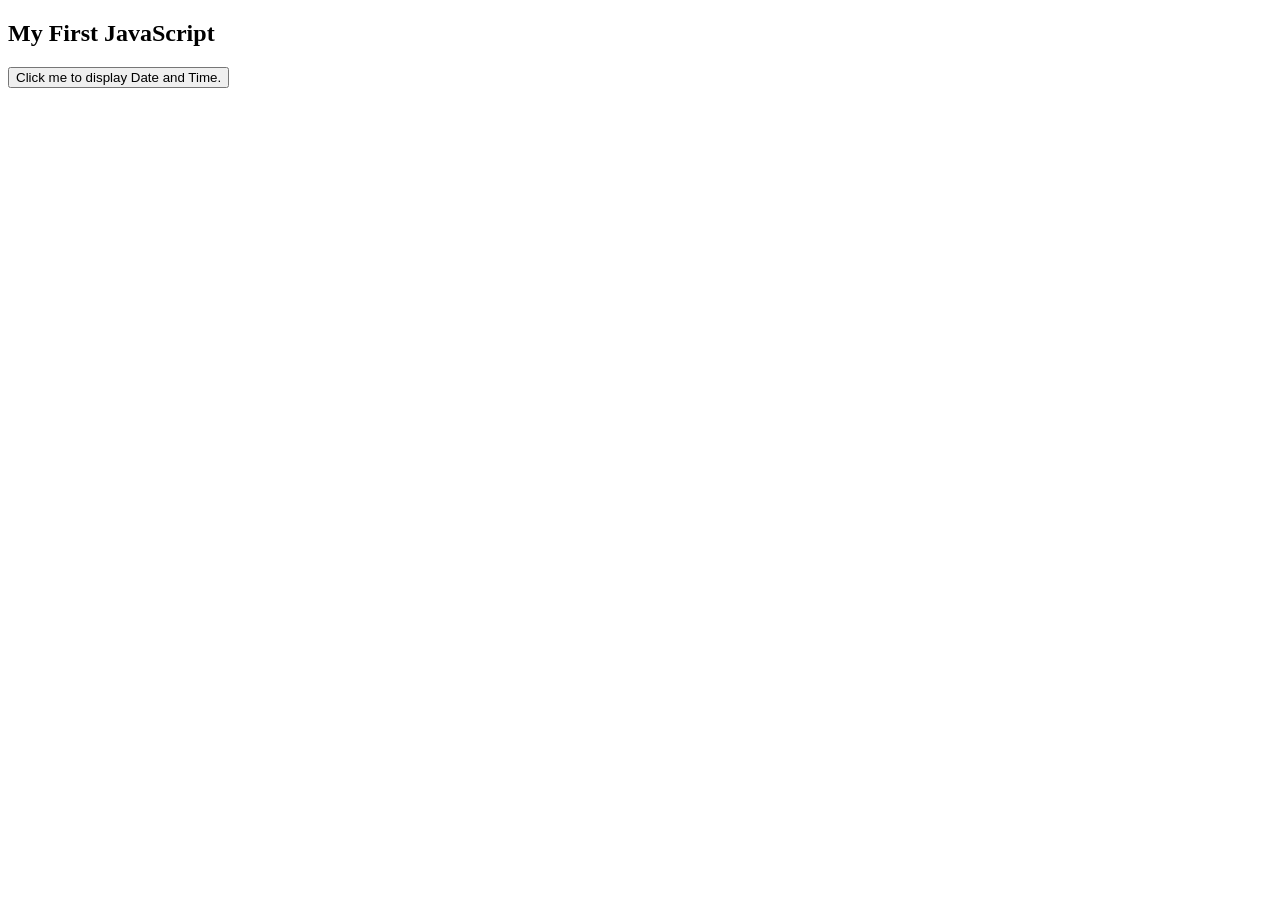
<file: activity7.html>
<!DOCTYPE html>
<html>
    <head>
        <title>JavaScript</title>
    </head>
    <body>
        <h2>My First JavaScript</h2>

        <button type="button"
        onclick="document.getElementById('demo').innerHTML = Date()">
        Click me to display Date and Time.</button>
        <p id="demo"></p>
    </body>
</html>
</file>
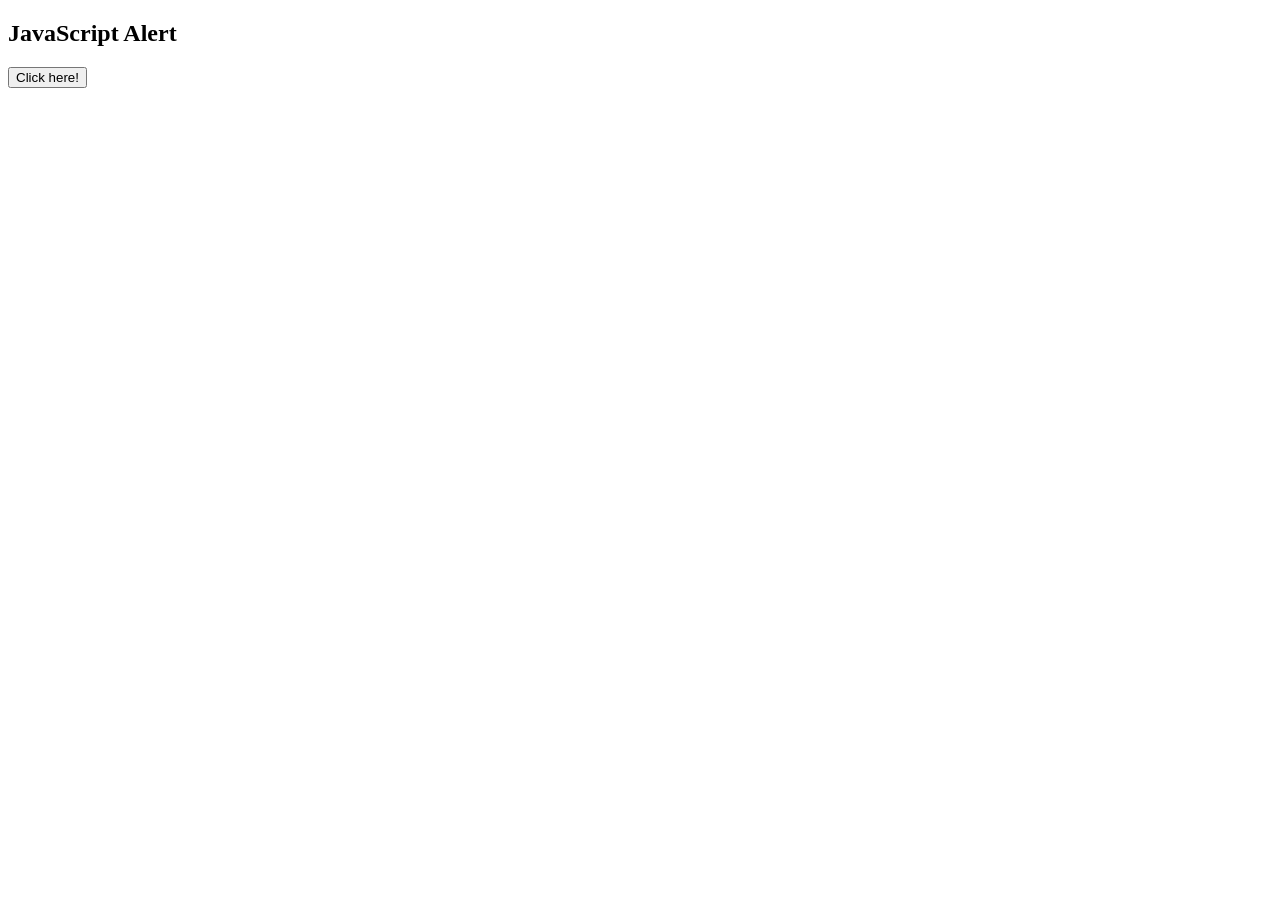
<file: activity8.html>
<!DOCTYPE html>
<html>
    <head>
    <title>Activity 8</title>
    <script>
        function myFunction() {
            var name =" Mark ";

            alert("Hi" + name + "I am an alert box!");
        }
    </script>
    </head>
    <body>
        <h2>JavaScript Alert</h2>
            <button onclick="myFunction()">Click here!</button>
    </body>
</html>
</file>
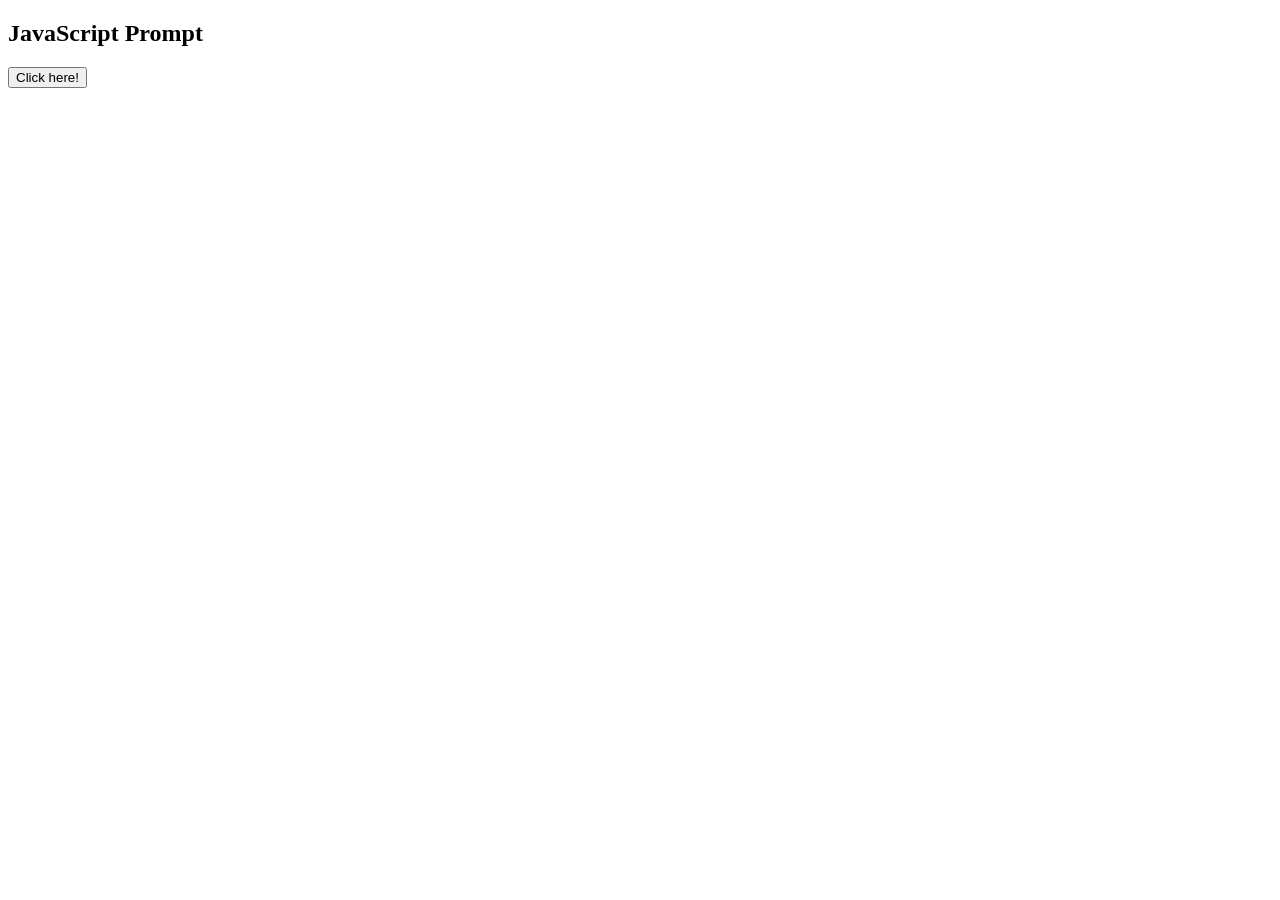
<file: activity9.html>
<!DOCTYPE html>
<html>
<head>
    <title>Activity 9</title>
    <script>
        function myFunction() {
            let txt;
            let fullName = prompt("Full name :", "Enter full name here");

            if (fullName == null || fullName == "") {
                txt = "The field is required!";
            } else {
                txt = "Hello, " + fullName + "! How are you today?";
            }

            document.getElementById("demo").innerHTML = txt;
        }
    </script>
</head>
<body>

    <h2>JavaScript Prompt</h2>
    <button onclick="myFunction()">Click here!</button>

    <p id="demo"></p> <!--Display output here-->

</body>
</html>
</file>
<file: styless.css>
body {
    font-family: sans-serif;
    margin: 0;
    line-height: 1.6;
}

/* NAVBAR */
nav {
    background-color: #040342a1;
    padding: 10px;
    position:sticky;
    top: 0;
    z-index: 1000;
    backdrop-filter: blur(50px);
    -webkit-backdrop-filter: blur(50px);
}

nav a {
    color: white;
    margin: 10px;
    text-decoration: none;
    font-weight: bold;
    
}

nav a:hover {
    color: #040342;
}
.nav-container {
    display: flex;
    justify-content: space-between;
    align-items: center;
}
.logo {
    color: white;
    font-size: 18px;
    font-weight: bold;
    padding-left: 10px;
}

/* HEADER */
header {
    
    font-size: 20px;
    color: white;
    text-align: center;
    padding: 40px 20px;
    background-image: url("imgs/ayu\ arttt.png");
    background-size: cover;
    background-position: center;
    background-repeat: 60px 20px;


    
}
header .container {
   
    border-radius: 20px;
    display: flex;
    align-items: center;
    justify-content: space-between;
    gap: 40px;
    padding: 60px 20px;

}
.header-left img {
    width: 100%;
    max-width: 700px;
    border-radius: 15px;
    margin-top: 105px;
    
}
header .shortinfo {
    margin-top: -20px;
    color: rgb(255, 255, 255);
    background-color: #04034263;
    border-radius: 15px;
    padding: 10px;
    padding-bottom: 10px;
    text-align: left;
    padding-left: 20px;
    padding-right: 20px;
    backdrop-filter: blur(10px);
    -webkit-backdrop-filter: blur(20px);
    font-family: 'Courier New', Courier, monospace;
    font-weight: bold;
    

}

.title {
    
    color: #ffffff;
    border-bottom: 5px solid #00adb5;
    font-size: 30px;
    background-color: #0403429c;
    border-radius: 10px;
    margin-bottom: 45px;
    border-width: 2px;
    backdrop-filter: blur(10px);
    -webkit-backdrop-filter: blur(20px);
    font-family: 'Courier New', Courier, monospace;
   
    
    
    
}

/* SECTIONS */
section {
    padding: 40px 20px;
}

h2 {
    border-bottom: 2px solid #00adb5;
    display: inline-block;
    
}

/* CONTAINER */
.container {
    max-width: 1000px;
    margin: auto;
}

/* SKILLS & PROJECTS */
.skills, .projects {
    display: flex;
    flex-wrap: wrap;
    gap: 15px;
}

/* CARDS */
.card {
    background: #f4f4f4;
    padding: 15px;
    border-radius: 8px;
    flex: 1 1 250px;
}

/* MAP */
iframe {
    width: 100%;
    max-width: 400px;
    border: 0;
}

/* FOOTER */
footer {
    text-align: center;
    color: white;
    padding: 10px;
    
}

.activities {
    display: flex;
    flex-direction: column;
    padding: 10px;
    gap: 20px;
}
footer {
    background-color: #040342a1;
    backdrop-filter: blur(50px);
    -webkit-backdrop-filter: blur(50px);
}

#contact {
    background-image: url("imgs/Shivon\ \(flear\).png"); 
    background-size: cover;
    background-position: center;
    background-repeat: no-repeat;
    object-fit: cover;

    
}

#contact .container {
    color: white;
    text-align: center;
    font-size: 15px;
    
} 

#contact .container {
    display: flex;
    flex-wrap: wrap;
    align-items: center;
    gap: 30px;
}


#contact .map {
    flex: 1 1 400px;
}

#contact iframe {
    width: 100%;
    height: 300px;
    border: 0;
    border-radius: 10px;
}


#contact .contact-right {
    flex: 1 1 400px;
    text-align: center;
}


#contact img {
    width: 100%;
    max-width: 350px;
    border-radius: 15px;
}


#contact .info {
    background: #0403428c; 
    padding: 5px 20px;
    border-radius: 15px;
    width: 100%;
    max-width: 350px;
    margin-top: 10px;
    padding: 15px;
    margin-left: 55px;
    font-family: 'Courier New', Courier, monospace;
    backdrop-filter: blur(10px);
    -webkit-backdrop-filter: blur(20px);
    width: 400px;
    margin: 0 auto;
    margin-top: 10px;
}

#contact .info a:hover {
    color: rgb(0, 238, 255);
    margin-top: -20px
}
#contact .label {
    color: white;
    font-weight: bold;
    margin-right: 5px;
}
#contact a {
    color: white;
}
#contact .loc {
    color: #ffffff;
    border-bottom: 3px solid #00adb5;
    font-size: 30px;
    background-color: #0403429c;
    border-radius: 10px;
    margin-left: 30px;
    margin-right: 30px;
    font-family: 'Courier New', Courier, monospace;
    backdrop-filter: blur(10px);
    -webkit-backdrop-filter: blur(20px);
}

#skill {
   text-align: center;
} 

#skill .card {
    max-width: 700px;        
    margin: 20px auto;      
    padding: 20px;

    background: #f4f4f4;
    border-radius: 12px;

    box-shadow: 0 5px 15px rgba(0,0,0,0.1);
    text-align: left;        
}
/* BACKGROUND BAR */
.progress {
    width: 100%;
    height: 10px;
    background: #ddd;
    border-radius: 10px;
    overflow: hidden;
    padding-bottom: 10px;  
    
    
    
}

/* ACTUAL PROGRESS */
.progress-bar {
    height: 100%;
    background: #00adb5;
    color: white;

    display: flex;
    align-items: center;
    justify-content: flex-end;


    padding-right: 10px;
    font-size: 15px;
    font-weight: bold;

    padding-top: 5px;
    padding-bottom: 10px;
    
}

/* INDIVIDUAL SKILL LEVELS */
.progress-bar.html {
    width: 75%;
}

.progress-bar.css {
    width: 70%;
}

.progress-bar.js {
    width: 50%;
}

.progress-bar.c {
    width: 65%;
}


.progress-bar.gd {
    width: 80%;
    
}
.progress-bar.stream {
    width: 85%;
}
.progress:hover {
    background-color: #ffee00;
}
#information {
    width: 500px;
    margin: 0 auto;
    border-radius: 15px;
}
#otherinfo {
    width: 500px;
    margin: 0 auto;
    border-radius: 15px;
}
#otherinfo .card {
    box-shadow: 0 5px 15px rgba(0,0,0,0.1);
}
#information .card {
    box-shadow: 0 5px 15px rgba(0,0,0,0.1);
}
#information {
    padding: 40px;
}

#information h3 {
    margin-bottom: 20px;
}

.card {
    position: relative;
    color: rgb(0, 0, 0);
    padding: 20px;
    margin-bottom: 15px;
    border-radius: 12px;
    background-size: cover;
    background-position: center;
    overflow: hidden;
}
#information .card::before {
    content: "";
    position: absolute;
    inset: 0;

    backdrop-filter: blur(1px);
    background: rgba(0, 0, 0, 0.459);

    z-index: 1;
    
}
#information .card:hover{
    background-color: #333;
}
.card p {
    position: relative;
    z-index: 1;
}


.elementary .card {
    background-image: url("imgs/elementary.jpg");
    color: white;
    filter: drop-shadow(15px 15px 15px rgba(0, 0, 0, 0.37));
}
.jsh .card {
    background-image: url("imgs/Junior\ High.jpg");
    color: white;
    filter: drop-shadow(15px 15px 15px rgba(0, 0, 0, 0.37));
}

.shs .card {
    background-image: url("imgs/college\ and\ senior\ high.png");
    color: white;
    filter: drop-shadow(15px 15px 15px rgba(0, 0, 0, 0.37));
}

.college .card {
    background-image: url("imgs/college\ and\ senior\ high.png");
    color: white;
    filter: drop-shadow(15px 15px 15px rgba(0, 0, 0, 0.37));
    
}
#information .card:hover::before {
    background: rgba(0, 0, 0, 0.637);
    
}
#information .card {
    transition: transform 0.3s ease;
}

#information .card:hover {
    transform: scale(1.05);
}
.btn {
    display: inline-block;
    margin-top: 10px;
    padding: 8px 15px;

    background: #00adb5;
    color: white;
    text-decoration: none;

    border-radius: 7px;
    font-size: 14px;
    font-weight: bold;
    margin-right: 10px;
    margin-left: 157px;
    max-width: 100%;

    transition: 0.3s;
}

.btn:hover {
    background: #007b80;
}
#portfolio .activities .card{
    text-align: left;
    padding-top: 0px;
    padding-left: 10px;
}
#portfolio .activities .actname{
    text-align: left;
    padding-bottom: 20px;
    padding-left: 10px;
    
}
.card-img {
    width: 100%;
    height: 180px; 
    overflow: hidden;
    border-radius: 8px;
    
}
.card-img img {
    width: 100%;
    height: 200%;
    object-fit: cover;
    display: block;
    padding-left: 10px;
    padding-top: 10px;
    border-image: 10px;
    
}
#portfolio .card{
    display: flex;
    flex-direction: column;
    justify-content: space-between;

    height: 300px;
}
.activities {
    display: grid;
    grid-template-columns: repeat(auto-fit, minmax(250px, 1fr));
    gap: 20px;
}
#portfolio .card {
    transition: transform 0.3s ease;
    box-shadow: 0 4px 12px rgba(0,0,0,0.1);
    
       
}

#portfolio .card:hover {
    transform: scale(1.05);
}
.activities p {
    margin-bottom: 5px;
    font-size: 14px;
    color: #666;
}
.card-img {
    position: relative;
}
/* for the email part */
.form-row {
    display: flex;
    gap: 15px;
}

/* sa left na input */
.form-left {
    flex: 1;
    display: flex;
    flex-direction: column;
    gap: 15px;
    padding-right: 30px;
    padding-bottom: 30px;
}

/* sa right na mess */
.form-right {
    flex: 1.5;
}

/* both input and mess */
.contact-form input,
.contact-form textarea {
    width: 100%;
    padding: 10px;
    border-radius: 6px;
    border: 1px solid #ccc;
    
}

/* dako size */
.form-right textarea {
    height: 100%;
    min-height: 100px;
}
/* design^2 */
.contact-form button {
    display: block;
    margin-top: -20px;
    margin-left: 25px;
}
.contact-form button {
    background: #00adb5;
    color: white;
    border: none;
    padding: 8px 15px;
    border-radius: 5px;
}
.contact-form {
    align-items: center;
    max-width: 600px;
    margin: 30px auto;
}
</file>
<file: style.css>
{
    box-sizing: border-box;
}

body{
    background-image: url(images/compute-ea4c57a4.png)  
}

body>div{
 margin-bottom: 20px;
}

head{
    display: flex;
    justify-content: center;
    flex-direction: column;
    align-items: center;
    font-family: Arial, Helvetica, sans-serif;
    
}
h1, p{
    margin-top: 0;
    margin-bottom: 0;
}
.header {
    width: 80%;
    height: 150px;
    margin-left: 10%;
    margin-right: 10%;
    border: 3px solid;
    border-color: #90caff;
    align-content: center;
    background: rgba(1, 10, 32, 0.856);
    backdrop-filter: blur (5px);
    -webkit-backdrop-filter: blur (10%);
    text-align: center;
    align-content: center;
    font-family: Arial, Helvetica, sans-serif;
    font-size: 20px;
    color: #90caff;
    border-radius: 50px;
    
    
   
}

#navbar {
    width: 80%;
    height: 50px;
    margin-top: 10px;
    margin-left: 10%;
    margin-right: 10%;
    text-align: center;
    border: 3px solid;
    border-color: #90caff;
    align-content: center;
    background: rgba(1, 10, 32, 0.856);
    backdrop-filter: blur (30px);
    -webkit-backdrop-filter: blur (10px);
    color: #90caff;
    height: 50px;
    border-radius: 50px;
    font-size: 30px;
    padding-top: 5px;
    padding-bottom: 5px;

}



.footer{
    width: 80%;
    height: 50%;
    margin-top: 10px;
    margin-left: 10%;
    margin-right: 10%;
    text-align: center;
    border: 3px solid;
    border-color: #90caff;
    align-content: center;
    background: rgba(1, 10, 32, 0.856);
    backdrop-filter: blur (30px);
    -webkit-backdrop-filter: blur (10px);
    color: #90caff;
    border-radius: 50px;
    
}

.container{
    width: 80%;
    height: 50%;
    margin-top: 10px;
    margin-left: 10%;
    margin-right: 10%;
    text-align: center;
    border: 3px solid;
    border-color: #90caff;  
    align-content: center;
    background: rgba(1, 10, 32, 0.589);
    backdrop-filter: blur (30px);
    -webkit-backdrop-filter: blur (10px);
    color: #90caff;
    border-radius: 50px;
    display: flex;
    flex-direction: column;
    justify-content: center;
    font-size: 20px;
    font-family: Arial, Helvetica, sans-serif;

}
.products{
    display: flex;
    flex-direction: row;
    align-items: center;
    justify-content: center;
    gap: 50px;
    padding-bottom: 100px;
    backdrop-filter: blur (30px);
    -webkit-backdrop-filter: blur (10px);
    margin-top: 15px;

}
.card{
    padding: 10px;
    display: flex;
    flex-direction: column;
    align-items: center;
    background: rgba(0, 4, 14, 0.959);
    border-radius: 10px;
    width:280px;
    height:auto;
    object-fit:cover;
    border-radius:30px;
    padding-top: 25px;
    
}

.card img{
    width:250px;
    height:150px;
    object-fit:cover;
    border-radius:30px;
}

.card:hover{
    transform:scale(1.05);
}

#navbar>a{
    margin-left: 50px;
    margin-right: 50px;
}

#navbar>a:hover{
    background-color: lightblue;
    border-radius: 10px;
    padding: 10px;
}


.container2{
    width: 80%;
    height: 50%;
    margin-top: 10px;
    margin-left: 10%;
    margin-right: 10%;
    text-align: center;
    border: 3px solid;
    border-color: #90caff;  
    align-content: center;
    background: rgba(1, 10, 32, 0.856);
    backdrop-filter: blur (30px);
    -webkit-backdrop-filter: blur (10px);
    color: #90caff;
    border-radius: 50px;
    display: flex;
    flex-direction: column;
    justify-content: center;
    font-size: 20px;
    font-family: Arial, Helvetica, sans-serif;
}

.container3{
    width: 80%;
    height: 50%;
    margin-top: 10px;
    margin-left: 10%;
    margin-right: 10%;
    padding-bottom: 40px;
    text-align: center;
    border: 3px solid;
    border-color: #90caff;  
    align-content: center;
    background: rgba(1, 10, 32, 0.856);
    backdrop-filter: blur (30px);
    -webkit-backdrop-filter: blur (10px);
    color: #90caff;
    border-radius: 50px;
    display: flex;
    flex-direction: column;
    justify-content: center;
    font-size: 20px;
    font-family: Arial, Helvetica, sans-serif;
}
</file>
<file: style11.css>
body {
    font-family: Arial, sans-serif;
    background-color: #f8f9fa;
    padding: 20px;
    color: #333;
    margin: 0;
    
    display: flex;
    justify-content: center;
    align-items: flex-start;
    min-height: 100vh;
}

.container {
    display: flex;
    flex-direction: row; 
    flex-wrap: nowrap;   
    gap: 20px;
    padding: 20px;
    justify-content: center;
    width: 100%;
}

.card {
    border: 2px solid #212d38;
    background-color: #dfe0e7; 
    padding: 20px;
    width: 300px;
    flex: 0 0 300px; 
    box-sizing: border-box;
    border-radius: 4px;
}

.card h3 {
    margin-top: 0;
    margin-bottom: 20px;
    font-size: 1.2rem;
    color: #1a202c;
}

.input-group {
    margin-bottom: 10px;
    display: flex;
    align-items: center;
}

.input-group label {
    width: 110px;
    font-size: 14px;
}

.input-group input {
    width: 130px;
    padding: 4px;
    border: 1px solid #ccc;
    border-radius: 2px;
}


.btn {
    background-color: #000000;
    color: white;
    border: none;
    padding: 5px 15px;
    border-radius: 15px;
    cursor: pointer;
    font-size: 13px;
    margin-right: 5px;
    margin-top: 10px;
    font-weight: bold;
}

.btn:hover {
    background-color: #218838;
}

.output {
    margin-top: 15px;
    font-size: 14px;
    line-height: 1.6;
    min-height: 100px;
}
</file>
